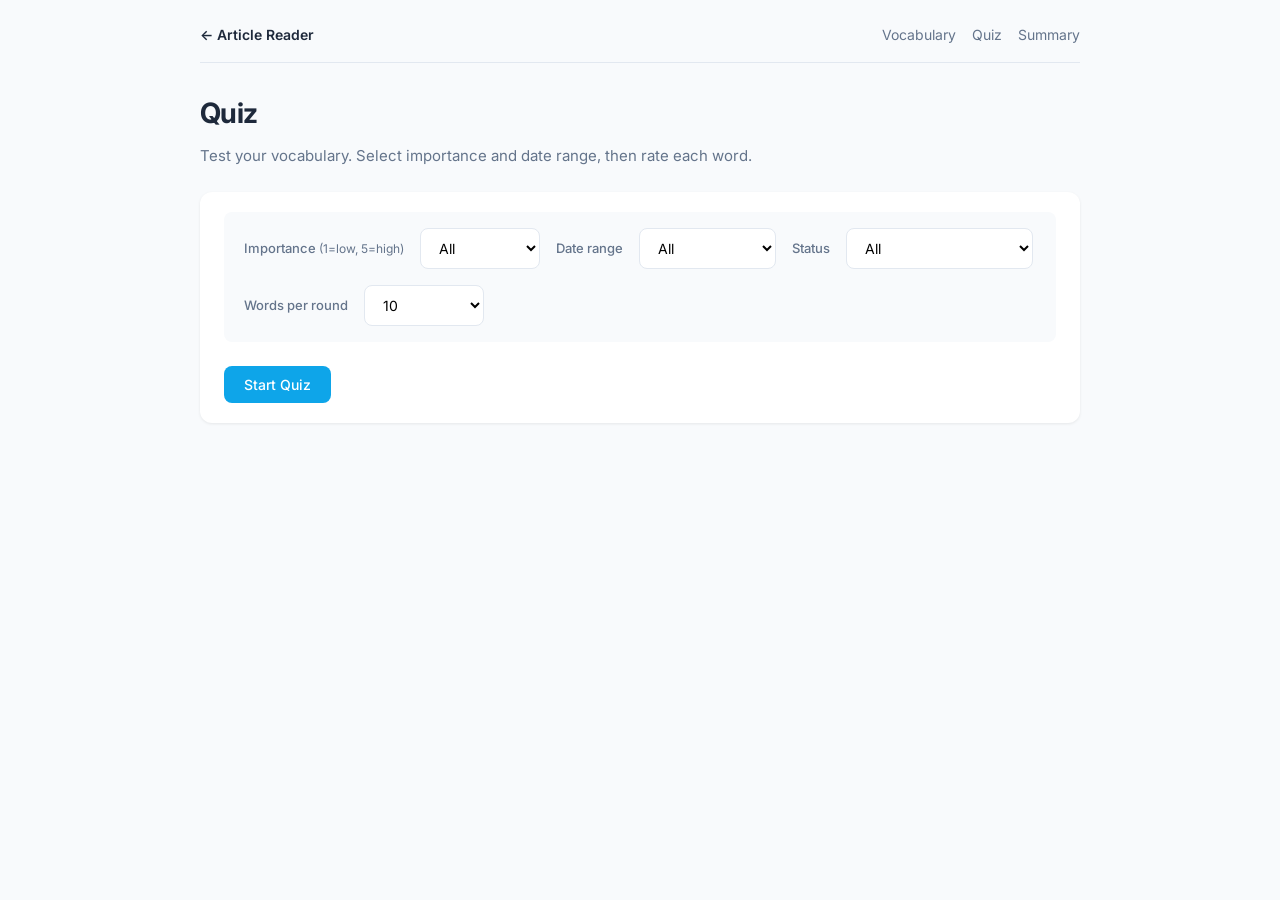
<file: static/quiz.html>
<!DOCTYPE html>
<html lang="en">
<head>
  <meta charset="UTF-8">
  <meta name="viewport" content="width=device-width, initial-scale=1.0">
  <title>Quiz - Article Reader</title>
  <link rel="preconnect" href="https://fonts.googleapis.com">
  <link rel="preconnect" href="https://fonts.gstatic.com" crossorigin>
  <link href="https://fonts.googleapis.com/css2?family=Inter:wght@400;500;600;700&display=swap" rel="stylesheet">
  <link rel="stylesheet" href="/static/styles.css">
  <script src="/static/usage.js"></script>
  <style>
    .quiz-filters { margin-bottom: 24px; }
    .quiz-card {
      max-width: 480px;
      margin: 0 auto;
      padding: 32px;
      text-align: center;
    }
    .quiz-word { font-size: 1.75rem; font-weight: 600; margin-bottom: 8px; }
    .quiz-meaning { color: var(--text-muted); font-size: 1rem; margin-bottom: 28px; }
    .quiz-meaning.hidden { visibility: hidden; min-height: 1.5em; }
    .quiz-buttons { display: flex; gap: 12px; justify-content: center; flex-wrap: wrap; }
    .quiz-btn {
      padding: 12px 24px;
      font-size: 15px;
      border-radius: var(--radius-sm);
      cursor: pointer;
      border: 2px solid;
      font-weight: 500;
      transition: all 0.2s;
    }
    .quiz-btn-master { background: #dcfce7; border-color: #22c55e; color: #166534; }
    .quiz-btn-master:hover { background: #22c55e; color: white; }
    .quiz-btn-vague { background: #fef3c7; border-color: #f59e0b; color: #92400e; }
    .quiz-btn-vague:hover { background: #f59e0b; color: white; }
    .quiz-btn-dont { background: #fee2e2; border-color: #ef4444; color: #991b1b; }
    .quiz-btn-dont:hover { background: #ef4444; color: white; }
    .quiz-progress { font-size: 14px; color: var(--text-muted); margin-bottom: 16px; }
    .quiz-word-row { display: flex; align-items: center; justify-content: center; gap: 12px; margin-bottom: 8px; }
    .quiz-word-row .quiz-word { margin-bottom: 0; }
    .quiz-speak-btn {
      width: 36px; height: 36px; padding: 0; display: flex; align-items: center; justify-content: center;
      border-radius: var(--radius-sm); border: 1px solid var(--border); background: var(--bg);
      color: var(--text-muted); cursor: pointer; transition: all 0.2s;
    }
    .quiz-speak-btn:hover { background: var(--accent-light); color: var(--accent); }
    .quiz-speak-btn.speaking { background: var(--accent-light); color: var(--accent); }
    .quiz-done {
      padding: 32px;
      text-align: center;
    }
    .quiz-done h2 { margin-bottom: 16px; }
    .importance-legend { font-weight: 400; color: var(--text-muted); font-size: 12px; }
  </style>
</head>
<body>
  <div class="page">
    <nav class="nav">
      <a href="/" class="brand">&larr; Article Reader</a>
      <a href="/vocabulary">Vocabulary</a>
      <a href="/quiz">Quiz</a>
      <a href="/summary" target="_blank">Summary</a>
    </nav>

    <h1>Quiz</h1>
    <p class="subtitle">Test your vocabulary. Select importance and date range, then rate each word.</p>

    <div id="quiz-setup" class="card">
      <div class="quiz-filters filters">
        <label>Importance <span class="importance-legend">(1=low, 5=high)</span></label>
        <select id="filter-importance">
          <option value="">All</option>
          <option value="1">1</option>
          <option value="2">2</option>
          <option value="3">3</option>
          <option value="4">4</option>
          <option value="5">5</option>
        </select>
        <label>Date range</label>
        <select id="filter-date">
          <option value="">All</option>
          <option value="1">Last 1 day</option>
          <option value="3">Last 3 days</option>
          <option value="7">Last 1 week</option>
          <option value="14">Last 2 weeks</option>
          <option value="30">Last 1 month</option>
        </select>
        <label>Status</label>
        <select id="filter-status">
          <option value="">All</option>
          <option value="Vague">Vague only</option>
          <option value="Don't remember">Don't remember only</option>
          <option value="Master">Master only</option>
        </select>
        <label>Words per round</label>
        <select id="filter-count">
          <option value="5">5</option>
          <option value="10" selected>10</option>
          <option value="20">20</option>
        </select>
      </div>
      <button id="start-btn" class="btn btn-primary">Start Quiz</button>
    </div>

    <div id="quiz-active" class="card quiz-card" style="display: none;">
      <p class="quiz-progress" id="quiz-progress">1 of 10</p>
      <div class="quiz-word-row">
        <div class="quiz-word" id="quiz-word"></div>
        <button type="button" class="quiz-speak-btn" id="quiz-speak-btn" title="Listen" aria-label="Listen">🔊</button>
      </div>
      <div class="quiz-meaning" id="quiz-meaning"></div>
      <div class="quiz-buttons">
        <button type="button" class="quiz-btn quiz-btn-master" data-status="Master">Master</button>
        <button type="button" class="quiz-btn quiz-btn-vague" data-status="Vague">Vague</button>
        <button type="button" class="quiz-btn quiz-btn-dont" data-status="Don't remember">Don't remember</button>
      </div>
    </div>

    <div id="quiz-done" class="card quiz-done" style="display: none;">
      <h2>Quiz complete!</h2>
      <p>Your answers have been saved to the vocabulary.</p>
      <button id="again-btn" class="btn btn-primary">Start another round</button>
    </div>

    <div id="quiz-empty" class="card" style="display: none;">
      <p class="empty-state">No vocabulary matches your filters. Add words or try different filters.</p>
    </div>
  </div>

  <script>
    const setupDiv = document.getElementById('quiz-setup');
    const activeDiv = document.getElementById('quiz-active');
    const doneDiv = document.getElementById('quiz-done');
    const emptyDiv = document.getElementById('quiz-empty');
    const startBtn = document.getElementById('start-btn');
    const againBtn = document.getElementById('again-btn');
    const filterImportance = document.getElementById('filter-importance');
    const filterDate = document.getElementById('filter-date');
    const filterStatus = document.getElementById('filter-status');
    const filterCount = document.getElementById('filter-count');
    const quizWord = document.getElementById('quiz-word');
    const quizMeaning = document.getElementById('quiz-meaning');
    const quizProgress = document.getElementById('quiz-progress');
    const quizSpeakBtn = document.getElementById('quiz-speak-btn');

    let items = [];

    function speakText(text, btn) {
      if (!text || !window.speechSynthesis) return;
      window.speechSynthesis.cancel();
      const u = new SpeechSynthesisUtterance(text);
      u.lang = document.documentElement.lang || 'en-US';
      u.rate = 0.9;
      if (btn) {
        btn.classList.add('speaking');
        u.onend = u.onerror = () => btn.classList.remove('speaking');
      }
      window.speechSynthesis.speak(u);
    }

    quizSpeakBtn.addEventListener('click', () => {
      const text = quizWord.textContent?.trim();
      if (text) speakText(text, quizSpeakBtn);
    });
    let currentIndex = 0;

    startBtn.addEventListener('click', async () => {
      const imp = filterImportance.value;
      const days = filterDate.value ? parseInt(filterDate.value) : null;
      const status = filterStatus.value;
      const count = parseInt(filterCount.value, 10) || 10;
      const params = new URLSearchParams();
      if (imp) params.set('importance', imp);
      if (days) params.set('days', days.toString());
      if (status) params.set('status', status);
      params.set('count', count.toString());
      try {
        const res = await fetch(`/api/quiz?${params}`);
        const data = await res.json();
        items = data.items || [];
        if (items.length === 0) {
          setupDiv.style.display = 'none';
          activeDiv.style.display = 'none';
          doneDiv.style.display = 'none';
          emptyDiv.style.display = 'block';
          return;
        }
        currentIndex = 0;
        setupDiv.style.display = 'none';
        emptyDiv.style.display = 'none';
        activeDiv.style.display = 'block';
        showCurrentWord();
      } catch (err) {
        alert('Error loading quiz: ' + err.message);
      }
    });

    function showCurrentWord() {
      const item = items[currentIndex];
      quizWord.textContent = item.word || '';
      quizMeaning.textContent = item.concise_meaning || item.meaning || '';
      quizMeaning.classList.add('hidden');
      quizProgress.textContent = `${currentIndex + 1} of ${items.length}`;
      activeDiv.querySelectorAll('.quiz-btn').forEach(b => b.disabled = false);
    }

    activeDiv.querySelectorAll('.quiz-btn').forEach(btn => {
      btn.addEventListener('click', async () => {
        const status = btn.dataset.status;
        const item = items[currentIndex];
        activeDiv.querySelectorAll('.quiz-btn').forEach(b => b.disabled = true);
        try {
          await fetch(`/api/vocabulary/${item.index}`, {
            method: 'PUT',
            headers: { 'Content-Type': 'application/json' },
            body: JSON.stringify({ status })
          });
        } catch (err) {
          console.error('Update failed:', err);
        }
        quizMeaning.classList.remove('hidden');
        currentIndex++;
        if (currentIndex >= items.length) {
          setTimeout(() => {
            activeDiv.style.display = 'none';
            doneDiv.style.display = 'block';
          }, 3000);
        } else {
          setTimeout(() => showCurrentWord(), 3000);
        }
      });
    });

    againBtn.addEventListener('click', () => {
      doneDiv.style.display = 'none';
      setupDiv.style.display = 'block';
    });
  </script>
</body>
</html>
</file>
<file: static/styles.css>
/* Article Reader - Modern UI */
:root {
  --bg: #f8fafc;
  --bg-card: #ffffff;
  --text: #1e293b;
  --text-muted: #64748b;
  --accent: #0ea5e9;
  --accent-hover: #0284c7;
  --accent-light: #e0f2fe;
  --border: #e2e8f0;
  --danger: #ef4444;
  --danger-hover: #dc2626;
  --success: #22c55e;
  --radius: 12px;
  --radius-sm: 8px;
  --shadow: 0 1px 3px rgba(0,0,0,0.08);
  --shadow-lg: 0 10px 40px -10px rgba(0,0,0,0.15);
  --font-sans: 'Inter', -apple-system, BlinkMacSystemFont, 'Segoe UI', sans-serif;
  --font-reading: 'Source Serif 4', Georgia, serif;
}

* { box-sizing: border-box; }

body {
  font-family: var(--font-sans);
  background: var(--bg);
  color: var(--text);
  line-height: 1.6;
  margin: 0;
  min-height: 100vh;
}

/* Layout */
.page {
  max-width: 920px;
  margin: 0 auto;
  padding: 24px 20px;
}

/* Nav */
.nav {
  display: flex;
  align-items: center;
  gap: 16px;
  margin-bottom: 28px;
  padding-bottom: 16px;
  border-bottom: 1px solid var(--border);
}

.nav a {
  color: var(--text-muted);
  text-decoration: none;
  font-size: 14px;
  transition: color 0.2s;
}

.nav a:hover {
  color: var(--accent);
}

.nav .brand {
  font-weight: 600;
  color: var(--text);
  margin-right: auto;
}

/* Typography */
h1 {
  font-size: 1.75rem;
  font-weight: 700;
  margin: 0 0 8px 0;
  letter-spacing: -0.02em;
}

.subtitle {
  color: var(--text-muted);
  font-size: 15px;
  margin: 0 0 24px 0;
}

/* Cards */
.card {
  background: var(--bg-card);
  border-radius: var(--radius);
  box-shadow: var(--shadow);
  padding: 20px 24px;
  margin-bottom: 20px;
}

/* Buttons */
.btn {
  display: inline-flex;
  align-items: center;
  justify-content: center;
  padding: 10px 20px;
  font-size: 14px;
  font-weight: 500;
  font-family: inherit;
  border: none;
  border-radius: var(--radius-sm);
  cursor: pointer;
  transition: all 0.2s;
}

.btn-primary {
  background: var(--accent);
  color: white;
}

.btn-primary:hover {
  background: var(--accent-hover);
  transform: translateY(-1px);
}

.btn-secondary {
  background: var(--bg);
  color: var(--text);
  border: 1px solid var(--border);
}

.btn-secondary:hover {
  background: var(--border);
}

.btn-danger {
  background: var(--danger);
  color: white;
  padding: 6px 12px;
  font-size: 12px;
}

.btn-danger:hover {
  background: var(--danger-hover);
}

.btn-success {
  background: var(--success);
  color: white;
}

/* Inputs */
input[type="text"],
textarea,
select {
  width: 100%;
  padding: 10px 14px;
  font-size: 14px;
  font-family: inherit;
  border: 1px solid var(--border);
  border-radius: var(--radius-sm);
  background: var(--bg-card);
  transition: border-color 0.2s;
}

input:focus,
textarea:focus,
select:focus {
  outline: none;
  border-color: var(--accent);
  box-shadow: 0 0 0 3px var(--accent-light);
}

textarea {
  min-height: 140px;
  resize: vertical;
}

/* Tables */
.table-wrap {
  overflow-x: auto;
  border-radius: var(--radius-sm);
  border: 1px solid var(--border);
}

table {
  width: 100%;
  border-collapse: collapse;
  font-size: 14px;
}

th, td {
  padding: 12px 16px;
  text-align: left;
  border-bottom: 1px solid var(--border);
}

th {
  background: var(--bg);
  font-weight: 600;
  color: var(--text-muted);
  font-size: 12px;
  text-transform: uppercase;
  letter-spacing: 0.05em;
}

tr:last-child td { border-bottom: none; }
tr:hover td { background: var(--bg); }

/* Empty state */
.empty-state {
  text-align: center;
  padding: 48px 24px;
  color: var(--text-muted);
  font-size: 15px;
}

/* Filters */
.filters {
  display: flex;
  flex-wrap: wrap;
  align-items: center;
  gap: 16px;
  padding: 16px 20px;
  background: var(--bg);
  border-radius: var(--radius-sm);
  margin-bottom: 20px;
}

.filters label {
  font-size: 13px;
  font-weight: 500;
  color: var(--text-muted);
}

.filters select {
  width: auto;
  min-width: 120px;
}

/* Action bar */
.action-bar {
  display: flex;
  gap: 10px;
  flex-wrap: wrap;
  margin-bottom: 20px;
}

/* Hint text */
.hint {
  font-size: 13px;
  color: var(--text-muted);
  margin-top: 12px;
}
</file>
